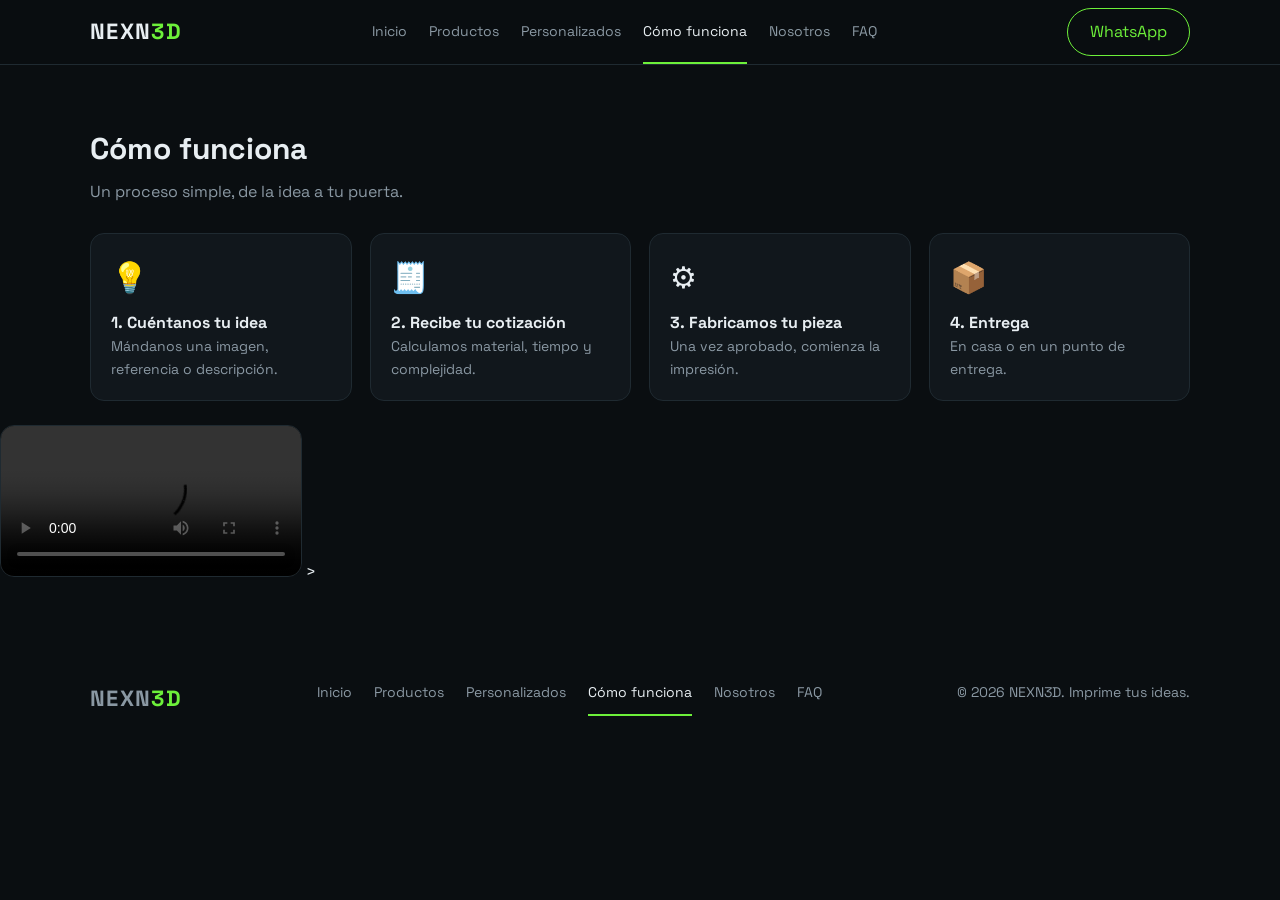
<file: como-funciona.html>
<!DOCTYPE html><html lang="es"><head><meta charset="utf-8"><meta name="viewport" content="width=device-width,initial-scale=1"><title>NEXN3D · Cómo funciona</title><link rel="preconnect" href="https://fonts.googleapis.com"><link href="https://fonts.googleapis.com/css2?family=Space+Grotesk:wght@400;500;700&display=swap" rel="stylesheet"><link rel="stylesheet" href="style.css"></head><body><header id="h"></header><main class="page"><div class="w"><h2>Cómo funciona</h2><p class="sub">Un proceso simple, de la idea a tu puerta.</p><div class="steps"><div class="step"><i>💡</i><b>1. Cuéntanos tu idea</b><p>Mándanos una imagen, referencia o descripción.</p></div><div class="step"><i>🧾</i><b>2. Recibe tu cotización</b><p>Calculamos material, tiempo y complejidad.</p></div><div class="step"><i>⚙️</i><b>3. Fabricamos tu pieza</b><p>Una vez aprobado, comienza la impresión.</p></div><div class="step"><i>📦</i><b>4. Entrega</b><p>En casa o en un punto de entrega.</p></div></div></div <div class="video"><video controls preload="metadata"><source src="video/demo.mp4" type="video/mp4">Tu navegador no puede reproducir este video.</video></div> ></main>
<footer id="f"></footer><script src="app.js"></script></body></html>
</file>
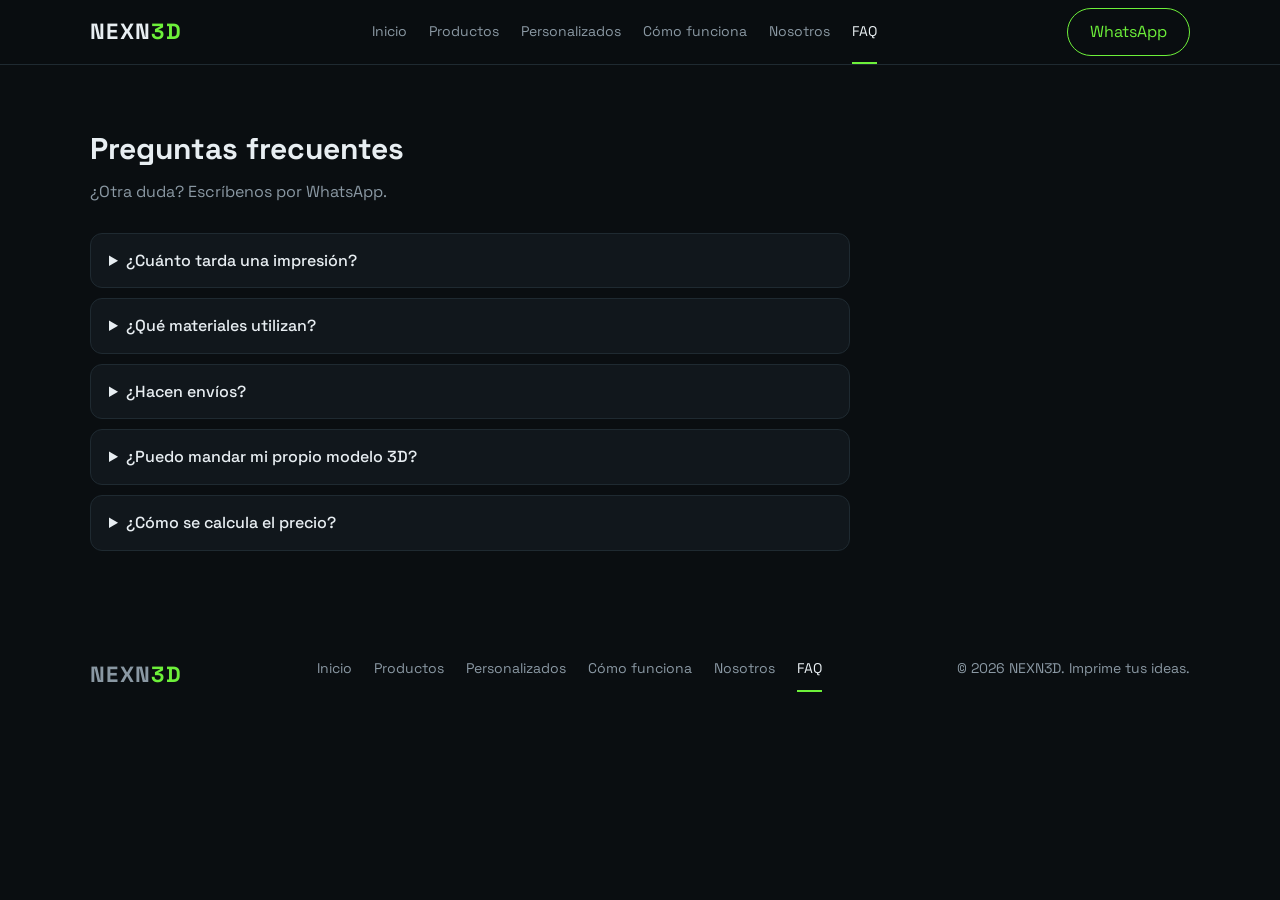
<file: faq.html>
<!DOCTYPE html><html lang="es"><head><meta charset="utf-8"><meta name="viewport" content="width=device-width,initial-scale=1"><title>NEXN3D · Preguntas frecuentes</title><link rel="preconnect" href="https://fonts.googleapis.com"><link href="https://fonts.googleapis.com/css2?family=Space+Grotesk:wght@400;500;700&display=swap" rel="stylesheet"><link rel="stylesheet" href="style.css"></head><body><header id="h"></header><main class="page"><div class="w"><h2>Preguntas frecuentes</h2><p class="sub">¿Otra duda? Escríbenos por WhatsApp.</p>
<details><summary>¿Cuánto tarda una impresión?</summary><p>Depende del tamaño y complejidad; la mayoría de piezas están listas en 1 a 3 días.</p></details>
<details><summary>¿Qué materiales utilizan?</summary><p>PLA, PETG y otros filamentos según el uso de la pieza.</p></details>
<details><summary>¿Hacen envíos?</summary><p>Sí, a todo México.</p></details>
<details><summary>¿Puedo mandar mi propio modelo 3D?</summary><p>Sí, aceptamos archivos STL u OBJ.</p></details>
<details><summary>¿Cómo se calcula el precio?</summary><p>Por material, tiempo de impresión y complejidad del diseño.</p></details></div></main>
<footer id="f"></footer><script src="app.js"></script></body></html>
</file>
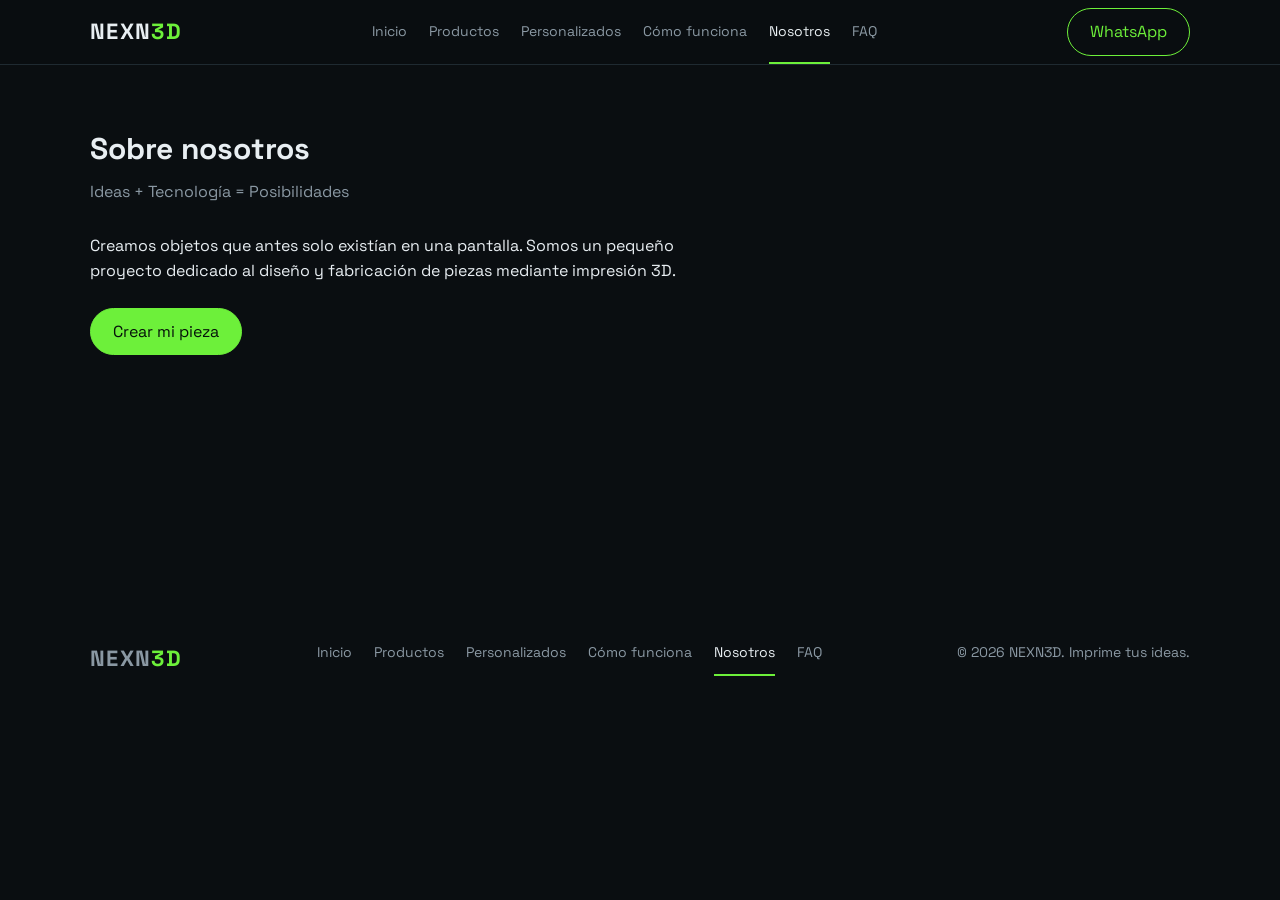
<file: nosotros.html>
<!DOCTYPE html><html lang="es"><head><meta charset="utf-8"><meta name="viewport" content="width=device-width,initial-scale=1"><title>NEXN3D · Nosotros</title><link rel="preconnect" href="https://fonts.googleapis.com"><link href="https://fonts.googleapis.com/css2?family=Space+Grotesk:wght@400;500;700&display=swap" rel="stylesheet"><link rel="stylesheet" href="style.css"></head><body><header id="h"></header><main class="page"><div class="w"><h2>Sobre nosotros</h2><p class="sub">Ideas + Tecnología = Posibilidades</p><p style="max-width:640px">Creamos objetos que antes solo existían en una pantalla. Somos un pequeño proyecto dedicado al diseño y fabricación de piezas mediante impresión 3D.</p><p style="margin-top:24px"><a class="btn fill" href="personalizados.html">Crear mi pieza</a></p></div></main>
<footer id="f"></footer><script src="app.js"></script></body></html>
</file>
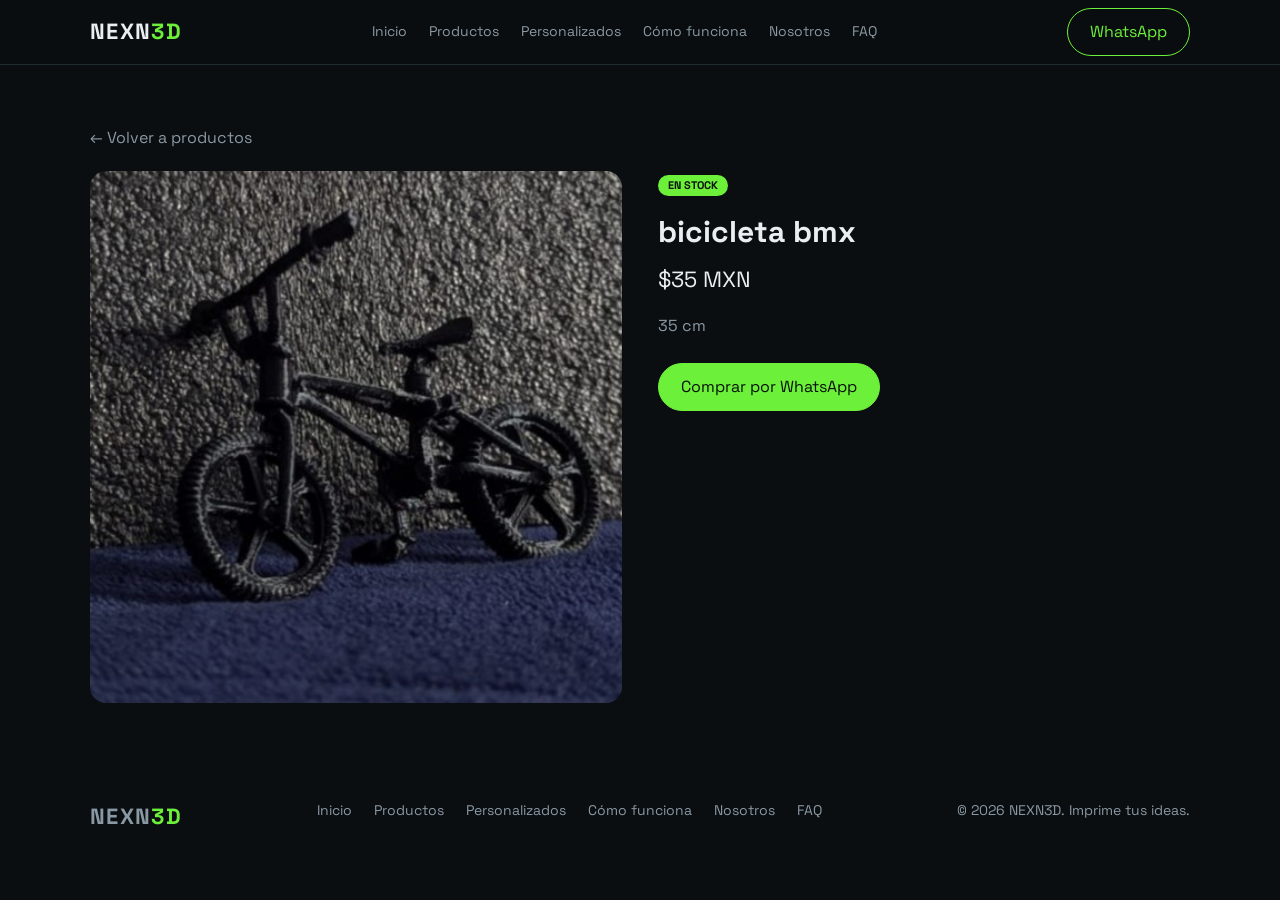
<file: producto.html>
<!DOCTYPE html><html lang="es"><head><meta charset="utf-8"><meta name="viewport" content="width=device-width,initial-scale=1"><title>NEXN3D · Producto</title><link rel="preconnect" href="https://fonts.googleapis.com"><link href="https://fonts.googleapis.com/css2?family=Space+Grotesk:wght@400;500;700&display=swap" rel="stylesheet"><link rel="stylesheet" href="style.css"></head><body><header id="h"></header>
<main class="page"><div class="w"><a href="productos.html" class="sub">← Volver a productos</a><div id="d" class="det"></div></div></main>
<footer id="f"></footer><script src="app.js"></script>
<script>
const q=new URLSearchParams(location.search),ped=q.get('t')==='p',p=(ped?PEDIDO:STOCK)[+q.get('i')];
const d=document.getElementById('d');
if(p){
  document.title='NEXN3D · '+p[0];
  d.innerHTML=`<div class="im"><img src="img/${slug(p[0])}.jpg" alt="${p[0]}" onerror="this.replaceWith(document.createTextNode('📦'))"></div>
  <div><span class="tag ${ped?'or':''}" style="position:static;display:inline-block;margin-bottom:12px">${ped?'BAJO PEDIDO':'EN STOCK'}</span>
  <h2>${p[0]}</h2><p class="pr" style="font-size:22px">${ped?'Desde ':''}$${p[1]} MXN</p>
  <p style="margin:16px 0 24px;color:var(--mu)">${p[3]||'Descripción próxima. Escríbenos por WhatsApp para más detalles.'}</p>
  <a class="btn ${ped?'or':'fill'}" target="_blank" rel="noopener" href="https://wa.me/${WA}?text=${encodeURIComponent((ped?'Quiero cotizar: ':'Quiero comprar: ')+p[0])}">${ped?'Solicitar cotización':'Comprar por WhatsApp'}</a></div>`;
}else d.innerHTML='<p>Producto no encontrado.</p>';
</script></body></html>
</file>
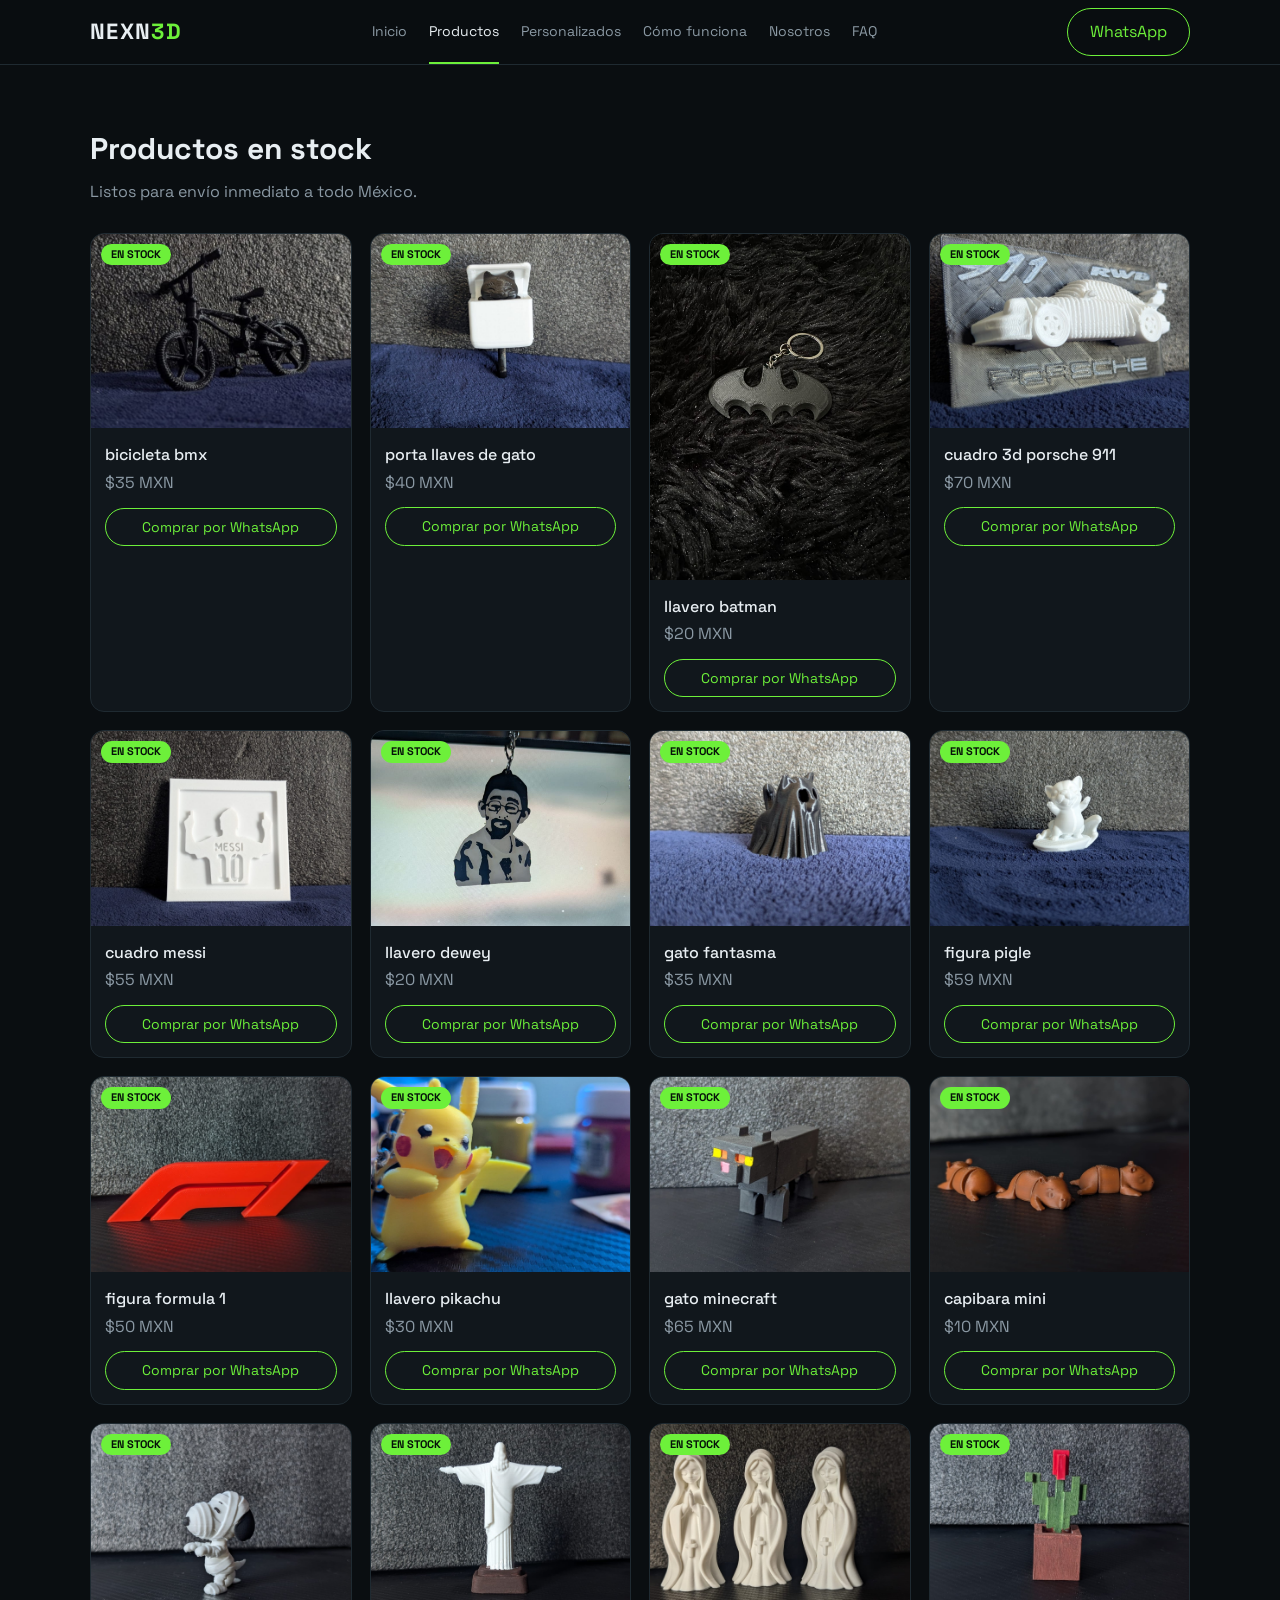
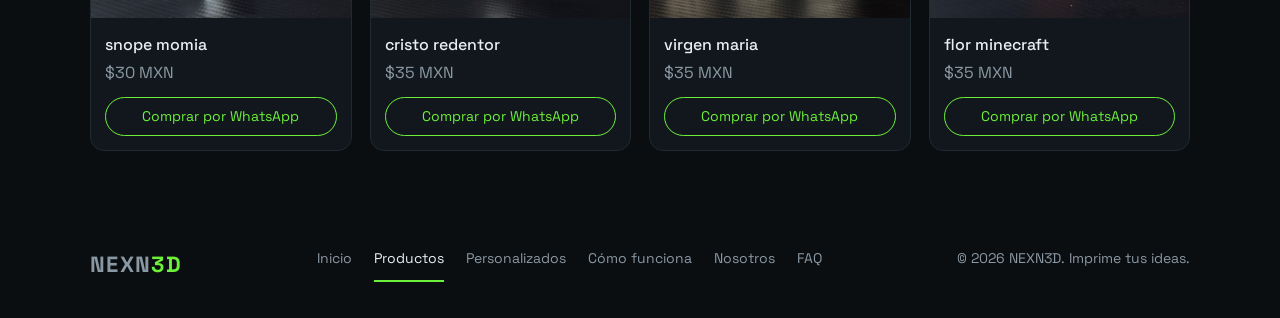
<file: productos.html>
<!DOCTYPE html><html lang="es"><head><meta charset="utf-8"><meta name="viewport" content="width=device-width,initial-scale=1"><title>NEXN3D · Productos</title><link rel="preconnect" href="https://fonts.googleapis.com"><link href="https://fonts.googleapis.com/css2?family=Space+Grotesk:wght@400;500;700&display=swap" rel="stylesheet"><link rel="stylesheet" href="style.css"></head><body><header id="h"></header><main class="page"><div class="w"><h2>Productos en stock</h2><p class="sub">Listos para envío inmediato a todo México.</p><div class="grid" id="stock"></div></div></main>
<footer id="f"></footer><script src="app.js"></script></body></html>
</file>
<file: style.css>
:root{--bg:#0a0e11;--pn:#11171c;--ln:#1f2a31;--tx:#e8eef2;--mu:#8a98a3;--gr:#6df03a;--or:#ff9f1c}
*{box-sizing:border-box;margin:0}
html{scroll-behavior:smooth}
body{background:var(--bg);color:var(--tx);font:16px/1.6 'Space Grotesk',system-ui,sans-serif}
a{color:inherit;text-decoration:none}
.w{max-width:1140px;margin:auto;padding:0 20px}
header{position:sticky;top:0;z-index:9;background:#0a0e11ee;backdrop-filter:blur(8px);border-bottom:1px solid var(--ln)}
header .w{display:flex;align-items:center;justify-content:space-between;height:64px;gap:16px}
.logo{font-weight:700;font-size:22px;letter-spacing:.06em}.logo b{color:var(--gr)}
nav{display:flex;gap:22px;font-size:14px;color:var(--mu)}
nav a{padding:20px 0;border-bottom:2px solid transparent}
nav a:hover,nav a.on{color:var(--tx);border-color:var(--gr)}
.btn{display:inline-block;padding:10px 22px;border-radius:99px;border:1px solid var(--gr);color:var(--gr);font-weight:500;cursor:pointer;background:none;font:inherit}
.btn.fill{background:var(--gr);color:#06120a}.btn.or{border-color:var(--or);color:var(--or)}
.btn:hover{filter:brightness(1.15)}
#menu{display:none;background:none;border:0;color:var(--tx);font-size:26px}
.hero{padding:90px 0;border-bottom:1px solid var(--ln);background:radial-gradient(circle at 80% 40%,#1b3a5c55,transparent 55%)}
.hero .w{display:grid;grid-template-columns:1.1fr 1fr;gap:40px;align-items:center}
h1{font-size:clamp(38px,6vw,64px);line-height:1.05;margin-bottom:18px}h1 em{color:var(--gr);font-style:normal}
.hero p{color:var(--mu);max-width:460px;margin-bottom:26px}
.hero .btns{display:flex;gap:12px;flex-wrap:wrap}
.art{aspect-ratio:1;border-radius:20px;background:url(img/hero.png) center/cover,linear-gradient(135deg,#16283a,#0a0e11);display:grid;place-items:center;font-size:110px}
.sec{padding:60px 0;border-bottom:1px solid var(--ln)}
h2{font-size:30px;margin-bottom:6px}.sub{color:var(--mu);margin-bottom:28px}
.cats{display:flex;gap:12px;overflow-x:auto;padding-bottom:6px}
.cats a{flex:0 0 108px;padding:16px 8px;text-align:center;background:var(--pn);border:1px solid var(--ln);border-radius:12px;font-size:13px;color:var(--mu)}
.cats a:hover{border-color:var(--gr);color:var(--tx)}.cats span{display:block;font-size:26px}
.grid{display:grid;grid-template-columns:repeat(auto-fill,minmax(230px,1fr));gap:18px}
.card{background:var(--pn);border:1px solid var(--ln);border-radius:14px;overflow:hidden;position:relative}
.card .im{aspect-ratio:4/3;display:grid;place-items:center;font-size:64px;background:#0d1317}
.card .im img{width:100%;height:100%;object-fit:cover}
.card div.b{padding:14px}.card h3{font-size:16px;font-weight:500}.card .pr{color:var(--mu);margin:2px 0 12px}
.tag{position:absolute;top:10px;left:10px;font-size:11px;padding:2px 10px;border-radius:99px;background:var(--gr);color:#06120a;font-weight:700}
.tag.or{background:var(--or)}
.card .btn{display:block;text-align:center;padding:7px;font-size:14px}
.steps{display:grid;grid-template-columns:repeat(auto-fit,minmax(200px,1fr));gap:18px}
.step{padding:20px;border:1px solid var(--ln);border-radius:14px;background:var(--pn)}
.step i{font-style:normal;font-size:30px;display:block;margin-bottom:8px}.step p{color:var(--mu);font-size:14px}
.page{padding:60px 0;min-height:60vh}
form{display:grid;gap:14px;max-width:560px}
input,textarea,select{width:100%;padding:12px;background:var(--pn);border:1px solid var(--ln);border-radius:10px;color:var(--tx);font:inherit}
input:focus,textarea:focus,select:focus,a:focus-visible,.btn:focus-visible{outline:2px solid var(--gr);outline-offset:2px}
details{background:var(--pn);border:1px solid var(--ln);border-radius:12px;padding:14px 18px;margin-bottom:10px;max-width:760px}
summary{cursor:pointer;font-weight:500}details p{color:var(--mu);margin-top:8px}
footer{padding:36px 0;color:var(--mu);font-size:14px}
footer .w{display:flex;justify-content:space-between;flex-wrap:wrap;gap:16px}
footer nav{padding:0}footer nav a{padding:0}
@media(max-width:820px){.hero .w{grid-template-columns:1fr}.art{display:none}
#menu{display:block}header nav{display:none;position:absolute;top:64px;left:0;right:0;flex-direction:column;background:var(--bg);padding:12px 20px;border-bottom:1px solid var(--ln)}
header nav.open{display:flex}header nav a{padding:10px 0}}
@media(prefers-reduced-motion:reduce){html{scroll-behavior:auto}}

.det{display:grid;grid-template-columns:1fr 1fr;gap:36px;margin-top:20px;align-items:start}
.det .im{aspect-ratio:1;border-radius:16px;overflow:hidden;background:#0d1317;display:grid;place-items:center;font-size:90px}
.det .im img{width:100%;height:100%;object-fit:cover}
.card .im{display:grid}.card h3 a:hover{color:var(--gr)}
@media(max-width:820px){.det{grid-template-columns:1fr}}
video{max-width:760px;aspect-ratio:16/9;border-radius:14px;overflow:hidden;border:1px solid var(--ln);background:#000;margin-top:24px} .video iframe,.video video{width:100%;height:100%;border:0;display:block}
</file>
